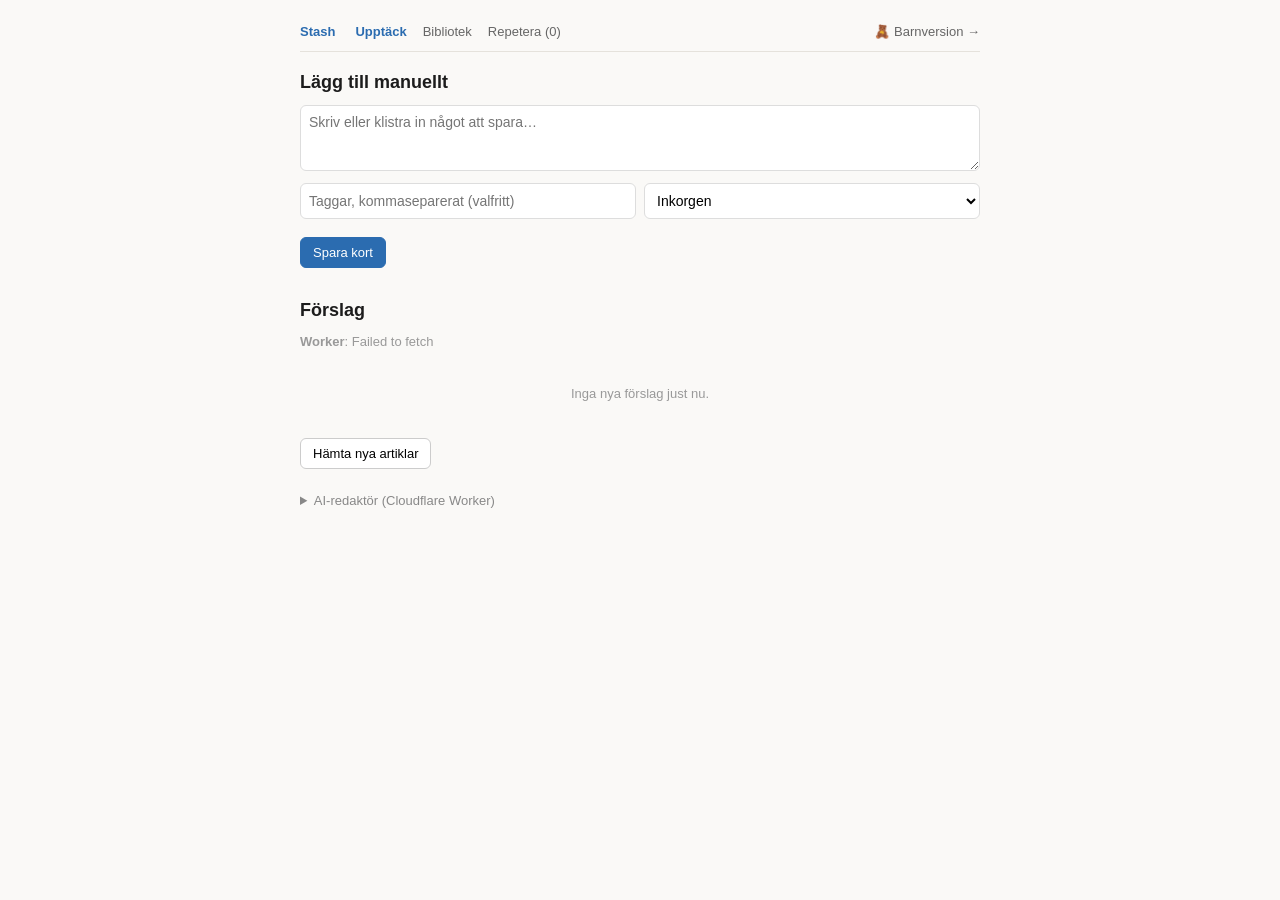
<file: index.html>
<!DOCTYPE html>
<html lang="sv">
<head>
  <meta charset="utf-8">
  <meta name="viewport" content="width=device-width, initial-scale=1">
  <title>Stash – Upptäck</title>
  <meta name="theme-color" content="#2b6cb0">
  <link rel="manifest" href="manifest.webmanifest">
  <link rel="icon" href="icons/icon128.png">
  <link rel="stylesheet" href="styles.css">
  <style>body { max-width: 680px; margin: 0 auto; padding: 24px 16px 60px; }</style>
</head>
<body>
  <nav class="nav">
    <span class="brand">Stash</span>
    <a href="index.html" class="active">Upptäck</a>
    <a href="library.html">Bibliotek</a>
    <a href="review.html">Repetera (<span id="due-count">0</span>)</a>
    <a href="barn.html" style="margin-left:auto;font-size:13px;">🧸 Barnversion →</a>
  </nav>

  <h1>Lägg till manuellt</h1>
  <textarea id="new-text" rows="3" placeholder="Skriv eller klistra in något att spara…"></textarea>
  <div class="row">
    <input type="text" id="new-tags" placeholder="Taggar, kommaseparerat (valfritt)">
    <select id="new-stash"></select>
  </div>
  <button class="primary" id="save-btn">Spara kort</button>

  <h1 style="margin-top:32px;">Förslag</h1>
  <p class="muted" id="suggestions-status" style="padding:0;text-align:left;">Laddar förslag…</p>
  <div id="suggestions-list"></div>
  <button id="refresh-btn">Hämta nya artiklar</button>

  <details style="margin-top:24px;">
    <summary style="cursor:pointer;color:#888;font-size:13px;">AI-redaktör (Cloudflare Worker)</summary>
    <p class="muted" style="text-align:left;padding:6px 0;">
      En AI söker fritt på nätet efter förvånande fakta från trovärdiga källor
      och skriver korta artiklar på svenska, via din egen Cloudflare Worker.
      Källorna kontrolleras mot sökresultaten. Se <code>worker/</code> och
      README.md i repot.
    </p>
    <div class="row">
      <input type="text" id="worker-url" placeholder="https://stash-proxy.ditt-namn.workers.dev">
      <button id="save-worker-url-btn">Spara</button>
    </div>

    <h2 style="font-size:13px;color:#888;margin:16px 0 4px;">Dina intressen</h2>
    <p class="muted" style="text-align:left;padding:0 0 6px;">
      Beskriv vad du gillar/ogillar – skickas med till AI:n varje gång.
      Dessutom lär sig förslagen automatiskt av vad du brukar spara
      respektive hoppa över.
    </p>
    <textarea id="preferences-text" rows="2" placeholder="T.ex. rymden, djurliv och historia – helst inte politik eller sport"></textarea>
    <button id="save-preferences-btn">Spara intressen</button>
  </details>

  <script src="storage.js"></script>
  <script src="discover.js"></script>
  <script src="speech.js"></script>
  <script src="swipe.js"></script>
  <script src="index.js"></script>
  <script>
    if ("serviceWorker" in navigator) {
      navigator.serviceWorker.register("service-worker.js").catch(() => {});
    }
  </script>
</body>
</html>
</file>
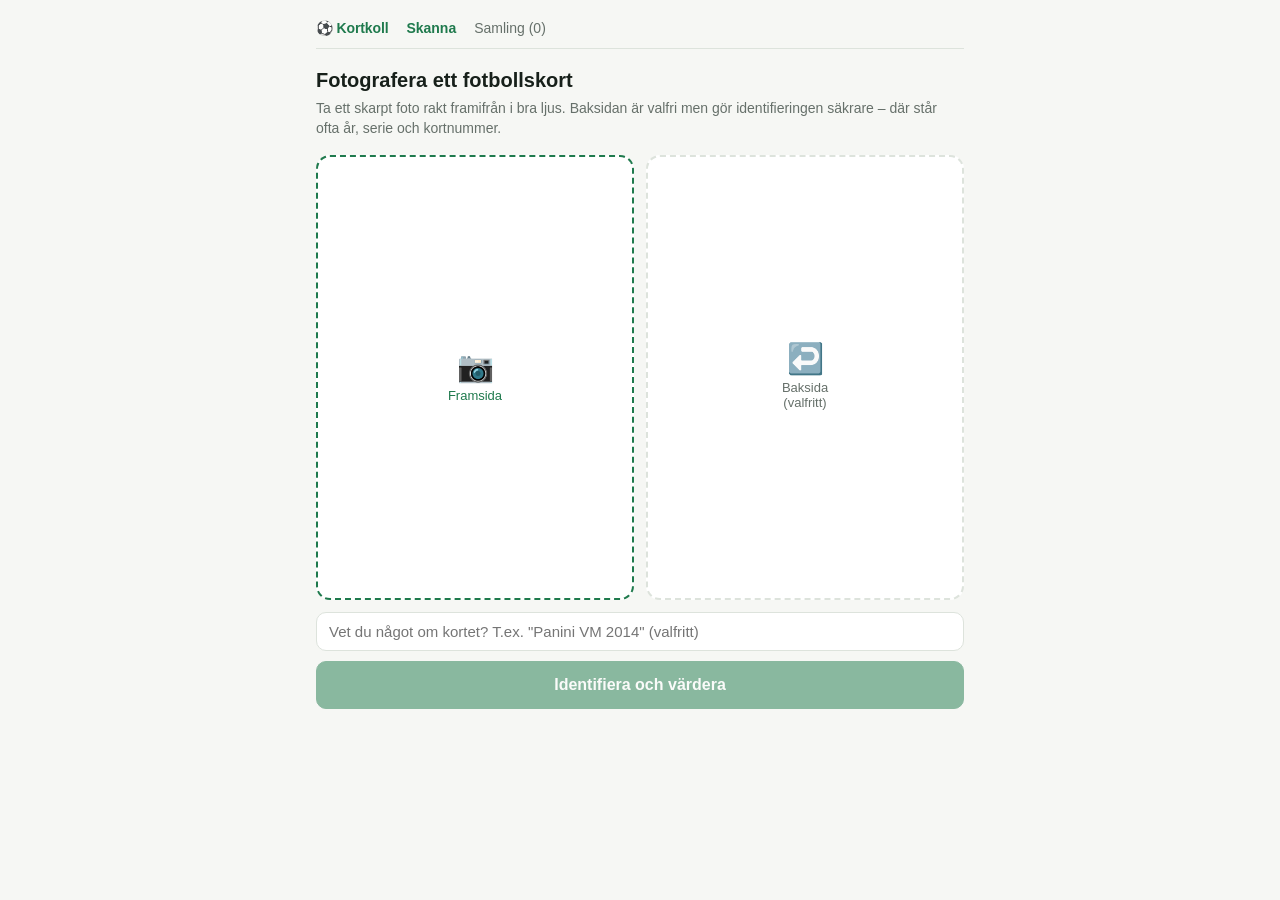
<file: kort/index.html>
<!DOCTYPE html>
<html lang="sv">
<head>
  <meta charset="utf-8">
  <meta name="viewport" content="width=device-width, initial-scale=1, viewport-fit=cover">
  <title>Kortkoll – skanna</title>
  <meta name="theme-color" content="#1f7a4d">
  <link rel="manifest" href="manifest.webmanifest">
  <link rel="icon" href="icons/icon128.png">
  <link rel="apple-touch-icon" href="icons/icon192.png">
  <link rel="stylesheet" href="kort.css">
</head>
<body>
  <nav class="nav">
    <span class="brand">⚽ Kortkoll</span>
    <a href="index.html" class="active">Skanna</a>
    <a href="samling.html">Samling (<span id="count">0</span>)</a>
  </nav>

  <h1>Fotografera ett fotbollskort</h1>
  <p class="lead">
    Ta ett skarpt foto rakt framifrån i bra ljus. Baksidan är valfri men
    gör identifieringen säkrare – där står ofta år, serie och kortnummer.
  </p>

  <div class="slots">
    <label class="slot required" id="slot-front">
      <span class="icon">📷</span>
      <span>Framsida</span>
      <input type="file" accept="image/*" capture="environment" id="front-input">
    </label>
    <label class="slot" id="slot-back">
      <span class="icon">↩️</span>
      <span>Baksida<br>(valfritt)</span>
      <input type="file" accept="image/*" capture="environment" id="back-input">
    </label>
  </div>

  <input type="text" id="note" maxlength="200" placeholder="Vet du något om kortet? T.ex. &quot;Panini VM 2014&quot; (valfritt)">

  <button class="primary big" id="scan-btn" disabled>Identifiera och värdera</button>

  <div class="status" id="status" role="status" aria-live="polite"></div>
  <div id="result"></div>

  <script src="kort.js"></script>
  <script>
    const state = { front: null, back: null, thumb: null, result: null };
    const scanBtn = document.getElementById("scan-btn");
    const statusEl = document.getElementById("status");
    const resultEl = document.getElementById("result");

    function setStatus(text, { error = false, busy = false } = {}) {
      statusEl.className = "status" + (error ? " error" : "");
      statusEl.replaceChildren(busy ? h("span", { class: "spinner" }) : "", text || "");
    }

    function setupSlot(side) {
      const slot = document.getElementById(`slot-${side}`);
      const input = document.getElementById(`${side}-input`);
      const original = [...slot.childNodes];

      function reset() {
        state[side] = null;
        if (side === "front") state.thumb = null;
        input.value = "";
        slot.classList.remove("filled");
        slot.replaceChildren(...original);
        scanBtn.disabled = !state.front;
      }

      input.addEventListener("change", async () => {
        const file = input.files && input.files[0];
        if (!file) return;
        try {
          setStatus("Förbereder bilden…", { busy: true });
          state[side] = await resizeImage(file, 1280, 0.85);
          if (side === "front") state.thumb = await resizeImage(file, 420, 0.75);
          setStatus("");
        } catch (err) {
          setStatus(err.message, { error: true });
          return;
        }
        slot.classList.add("filled");
        slot.replaceChildren(
          // input först: den ska vara labelns kontroll, inte ✕-knappen.
          input,
          h("img", { src: state[side], alt: side === "front" ? "Framsida" : "Baksida" }),
          h("button", { class: "clear", type: "button", "aria-label": "Ta bort bild", onclick: (e) => { e.preventDefault(); reset(); } }, "✕")
        );
        scanBtn.disabled = !state.front;
      });
    }

    setupSlot("front");
    setupSlot("back");

    scanBtn.addEventListener("click", async () => {
      if (!state.front) return;
      scanBtn.disabled = true;
      resultEl.replaceChildren();
      const started = Date.now();
      const tick = () => {
        const s = Math.round((Date.now() - started) / 1000);
        setStatus(`Läser kortet och letar efter sålda exemplar… ${Math.floor(s / 60)}:${String(s % 60).padStart(2, "0")}`, { busy: true });
      };
      tick();
      const timer = setInterval(tick, 1000);
      try {
        const images = [state.front, state.back].filter(Boolean);
        const data = await scanCard(images, document.getElementById("note").value.trim());
        state.result = data;
        setStatus("");
        showResult(data);
      } catch (err) {
        setStatus(`Det gick inte: ${err.message}`, { error: true });
      } finally {
        clearInterval(timer);
        scanBtn.disabled = !state.front;
      }
    });

    function showResult(data) {
      const view = renderResult({ ...data, thumb: state.thumb });
      const actions = h("div", { class: "actions" });
      if (data.card && data.card.isCard) {
        const saveBtn = h("button", { class: "primary", onclick: () => {
          try {
            addCard({ card: data.card, valuation: data.valuation, provider: data.provider, thumb: state.thumb });
            saveBtn.textContent = "Sparat ✓";
            saveBtn.disabled = true;
            updateCountBadge();
          } catch (err) {
            setStatus(err.message, { error: true });
          }
        } }, "Spara i samlingen");
        actions.append(saveBtn);
      }
      actions.append(h("button", { onclick: () => location.reload() }, "Skanna nytt kort"));
      resultEl.replaceChildren(view, actions);
      view.scrollIntoView({ behavior: "smooth", block: "start" });
    }

    updateCountBadge();
    registerServiceWorker();
  </script>
</body>
</html>
</file>
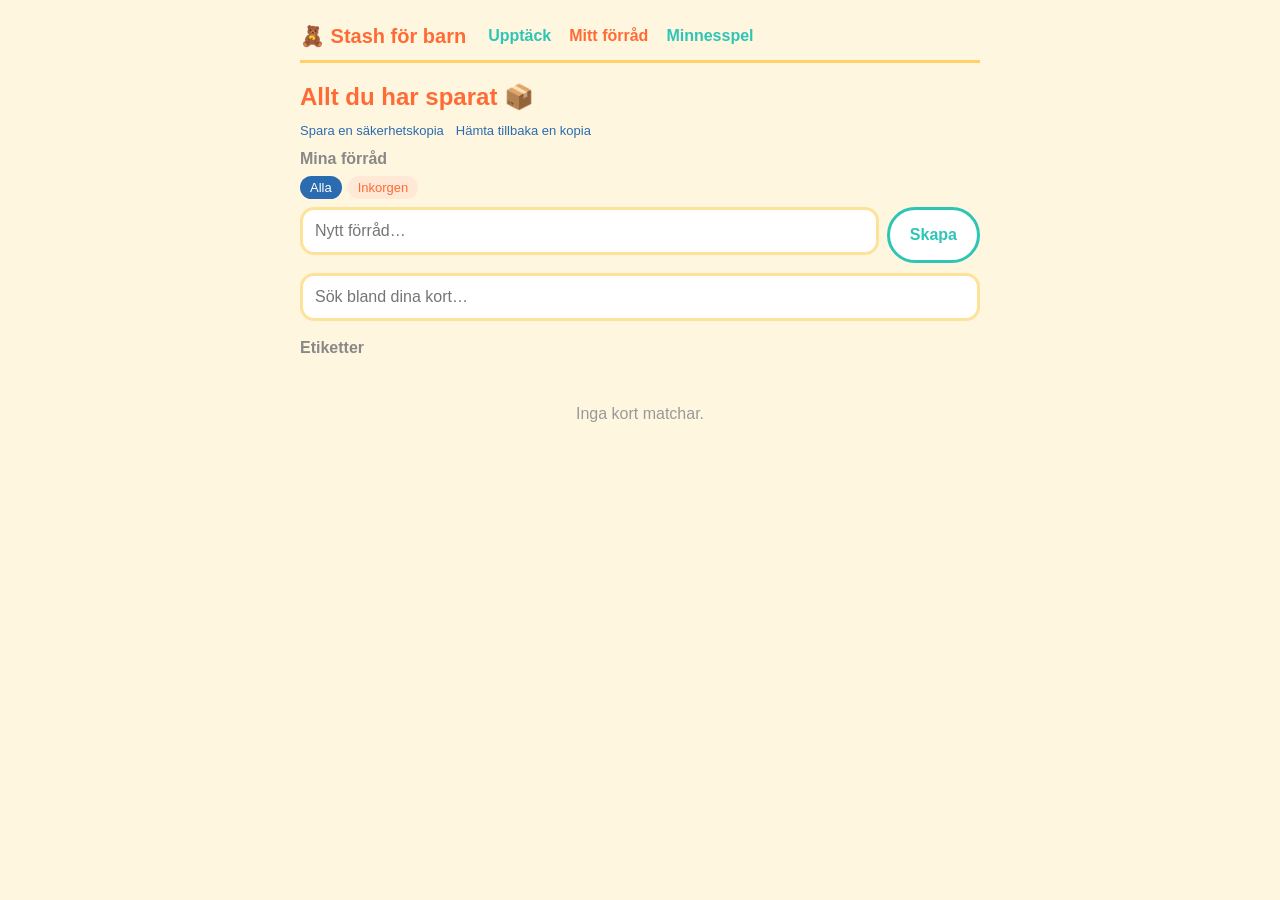
<file: barn-bibliotek.html>
<!DOCTYPE html>
<html lang="sv">
<head>
  <meta charset="utf-8">
  <meta name="viewport" content="width=device-width, initial-scale=1">
  <title>Stash för barn – Mitt förråd</title>
  <meta name="theme-color" content="#ff6b35">
  <link rel="manifest" href="manifest-barn.webmanifest">
  <link rel="icon" href="icons/icon-kid128.png">
  <link rel="stylesheet" href="styles.css">
  <link rel="stylesheet" href="kids.css">
  <style>body { max-width: 680px; margin: 0 auto; padding: 24px 16px; }</style>
</head>
<body>
  <nav class="nav">
    <span class="brand">🧸 Stash för barn</span>
    <a href="barn.html">Upptäck</a>
    <a href="barn-bibliotek.html" class="active">Mitt förråd</a>
    <a href="barn-repetera.html">Minnesspel</a>
  </nav>

  <h1>Allt du har sparat 📦</h1>
  <div class="links">
    <a href="#" id="export-btn">Spara en säkerhetskopia</a>
    <a href="#" id="import-btn">Hämta tillbaka en kopia</a>
    <input type="file" id="import-file" accept="application/json" hidden>
  </div>

  <h2 style="font-size:13px;color:#888;margin:0 0 6px;">Mina förråd</h2>
  <div id="stash-filters" class="tags" style="margin-bottom:8px;"></div>
  <div class="row">
    <input type="text" id="new-stash-name" placeholder="Nytt förråd…">
    <button id="add-stash-btn">Skapa</button>
  </div>

  <div class="row">
    <input type="text" id="search" placeholder="Sök bland dina kort…">
  </div>
  <h2 style="font-size:13px;color:#888;margin:0 0 6px;">Etiketter</h2>
  <div id="tag-filters" class="tags" style="margin-bottom:14px;"></div>

  <div id="list"></div>

  <script src="storage.js"></script>
  <script src="speech.js"></script>
  <script src="library.js"></script>
  <script>
    if ("serviceWorker" in navigator) {
      navigator.serviceWorker.register("service-worker.js").catch(() => {});
    }
  </script>
</body>
</html>
</file>
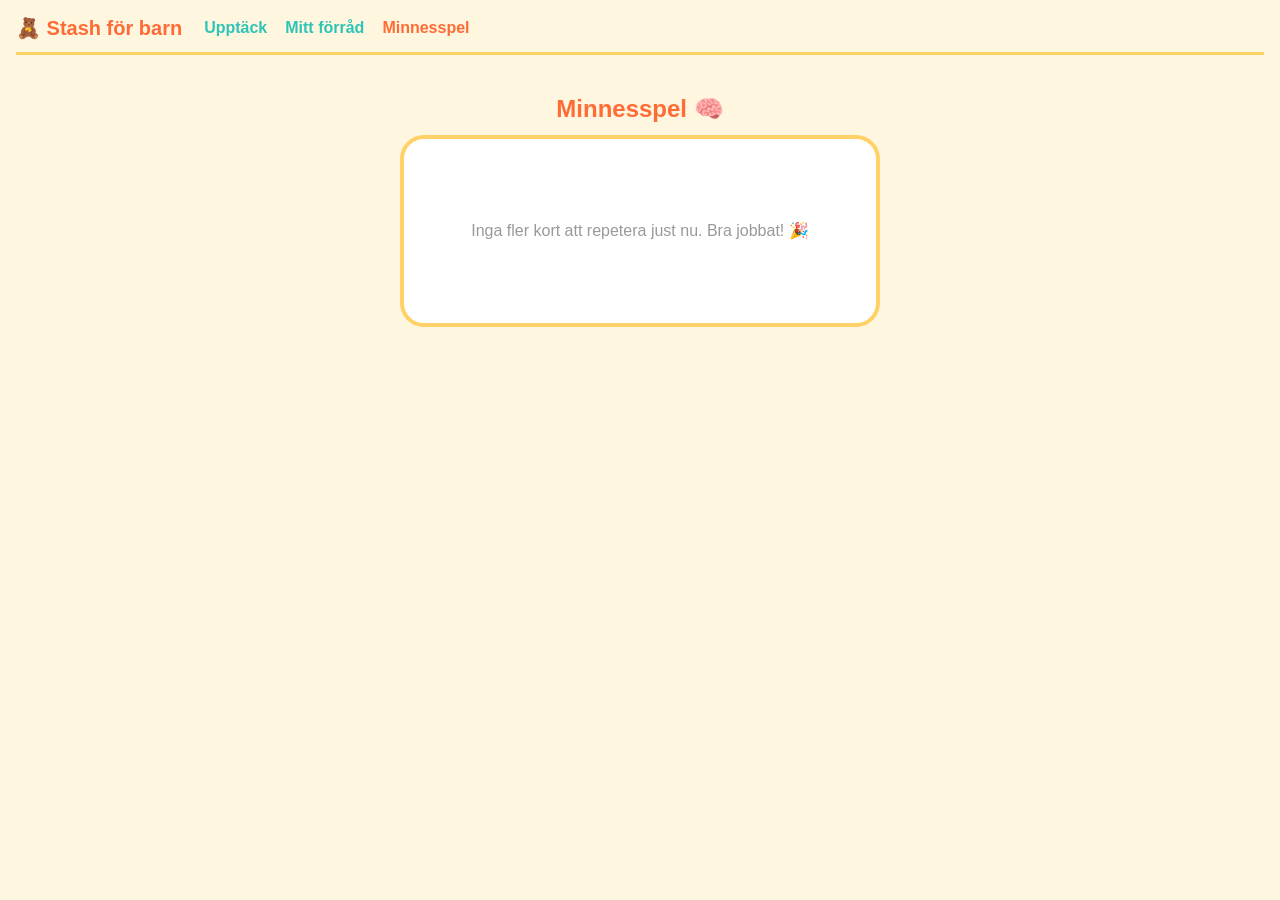
<file: barn-repetera.html>
<!DOCTYPE html>
<html lang="sv">
<head>
  <meta charset="utf-8">
  <meta name="viewport" content="width=device-width, initial-scale=1">
  <title>Stash för barn – Minnesspel</title>
  <meta name="theme-color" content="#ff6b35">
  <link rel="manifest" href="manifest-barn.webmanifest">
  <link rel="icon" href="icons/icon-kid128.png">
  <link rel="stylesheet" href="styles.css">
  <link rel="stylesheet" href="kids.css">
</head>
<body>
  <nav class="nav">
    <span class="brand">🧸 Stash för barn</span>
    <a href="barn.html">Upptäck</a>
    <a href="barn-bibliotek.html">Mitt förråd</a>
    <a href="barn-repetera.html" class="active">Minnesspel</a>
  </nav>

  <div class="review-box">
    <h1>Minnesspel 🧠</h1>
    <div class="progress" id="progress"></div>
    <div class="review-card" id="card-content">Laddar…</div>
    <div class="review-actions" id="actions"></div>
  </div>

  <script src="storage.js"></script>
  <script src="speech.js"></script>
  <script src="swipe.js"></script>
  <script src="review.js"></script>
  <script>
    if ("serviceWorker" in navigator) {
      navigator.serviceWorker.register("service-worker.js").catch(() => {});
    }
  </script>
</body>
</html>
</file>
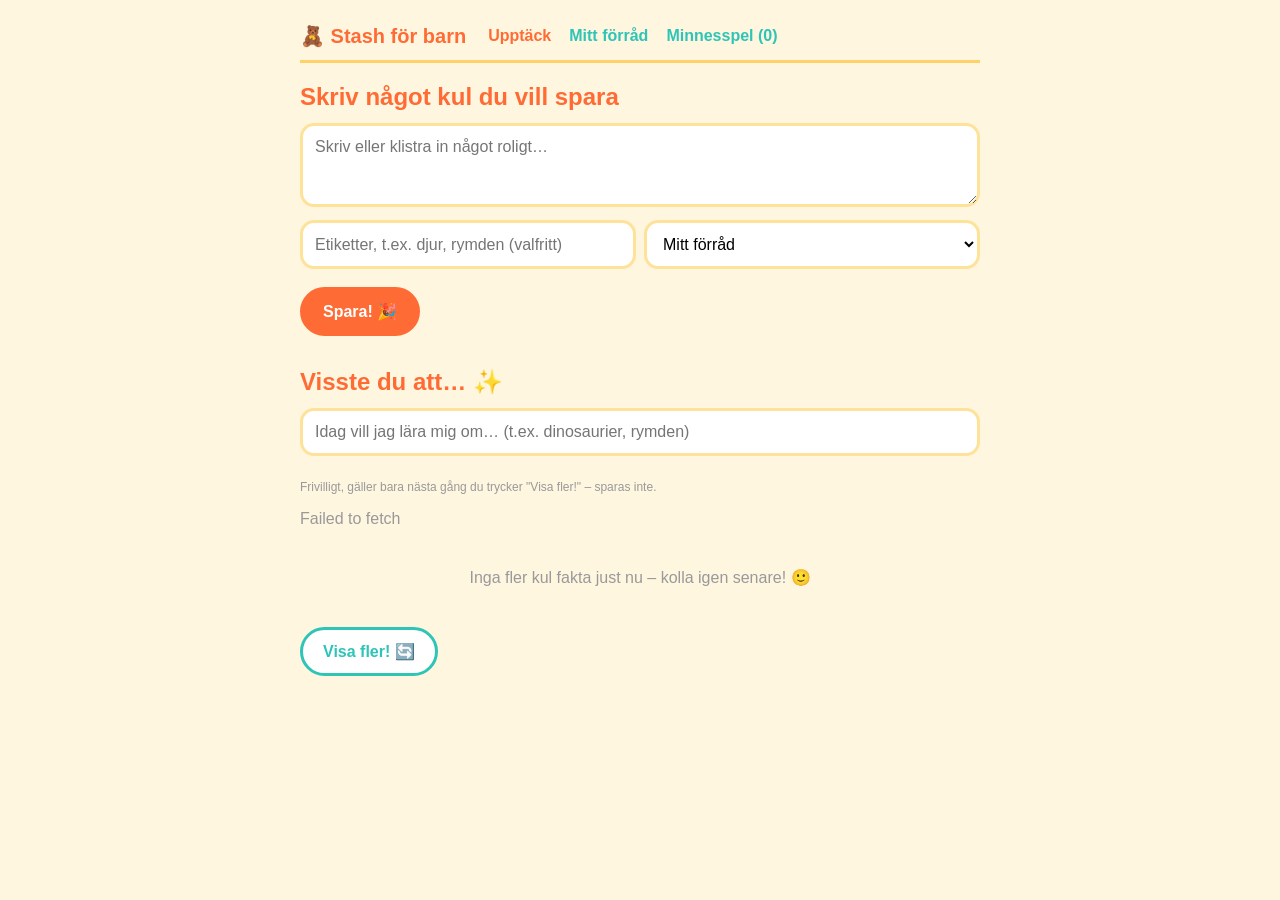
<file: barn.html>
<!DOCTYPE html>
<html lang="sv">
<head>
  <meta charset="utf-8">
  <meta name="viewport" content="width=device-width, initial-scale=1">
  <title>Stash för barn – Upptäck</title>
  <meta name="theme-color" content="#ff6b35">
  <link rel="manifest" href="manifest-barn.webmanifest">
  <link rel="icon" href="icons/icon-kid128.png">
  <link rel="stylesheet" href="styles.css">
  <link rel="stylesheet" href="kids.css">
  <style>body { max-width: 680px; margin: 0 auto; padding: 24px 16px 60px; }</style>
</head>
<body>
  <nav class="nav">
    <span class="brand">🧸 Stash för barn</span>
    <a href="barn.html" class="active">Upptäck</a>
    <a href="barn-bibliotek.html">Mitt förråd</a>
    <a href="barn-repetera.html">Minnesspel (<span id="due-count">0</span>)</a>
  </nav>

  <h1>Skriv något kul du vill spara</h1>
  <textarea id="new-text" rows="3" placeholder="Skriv eller klistra in något roligt…"></textarea>
  <div class="row">
    <input type="text" id="new-tags" placeholder="Etiketter, t.ex. djur, rymden (valfritt)">
    <select id="new-stash"></select>
  </div>
  <button class="primary" id="save-btn">Spara! 🎉</button>

  <h1 style="margin-top:32px;">Visste du att… ✨</h1>
  <div class="row">
    <input type="text" id="topic-hint" placeholder="Idag vill jag lära mig om… (t.ex. dinosaurier, rymden)" maxlength="80">
  </div>
  <p class="muted" style="padding:4px 0 0;text-align:left;font-size:12px;">Frivilligt, gäller bara nästa gång du trycker "Visa fler!" – sparas inte.</p>
  <p class="muted" id="suggestions-status" style="padding:0;text-align:left;">Letar efter kul fakta…</p>
  <div id="suggestions-list"></div>
  <button id="refresh-btn">Visa fler! 🔄</button>

  <script src="storage.js"></script>
  <script src="discover.js"></script>
  <script src="speech.js"></script>
  <script src="swipe.js"></script>
  <script src="barn.js"></script>
  <script>
    if ("serviceWorker" in navigator) {
      navigator.serviceWorker.register("service-worker.js").catch(() => {});
    }
  </script>
</body>
</html>
</file>
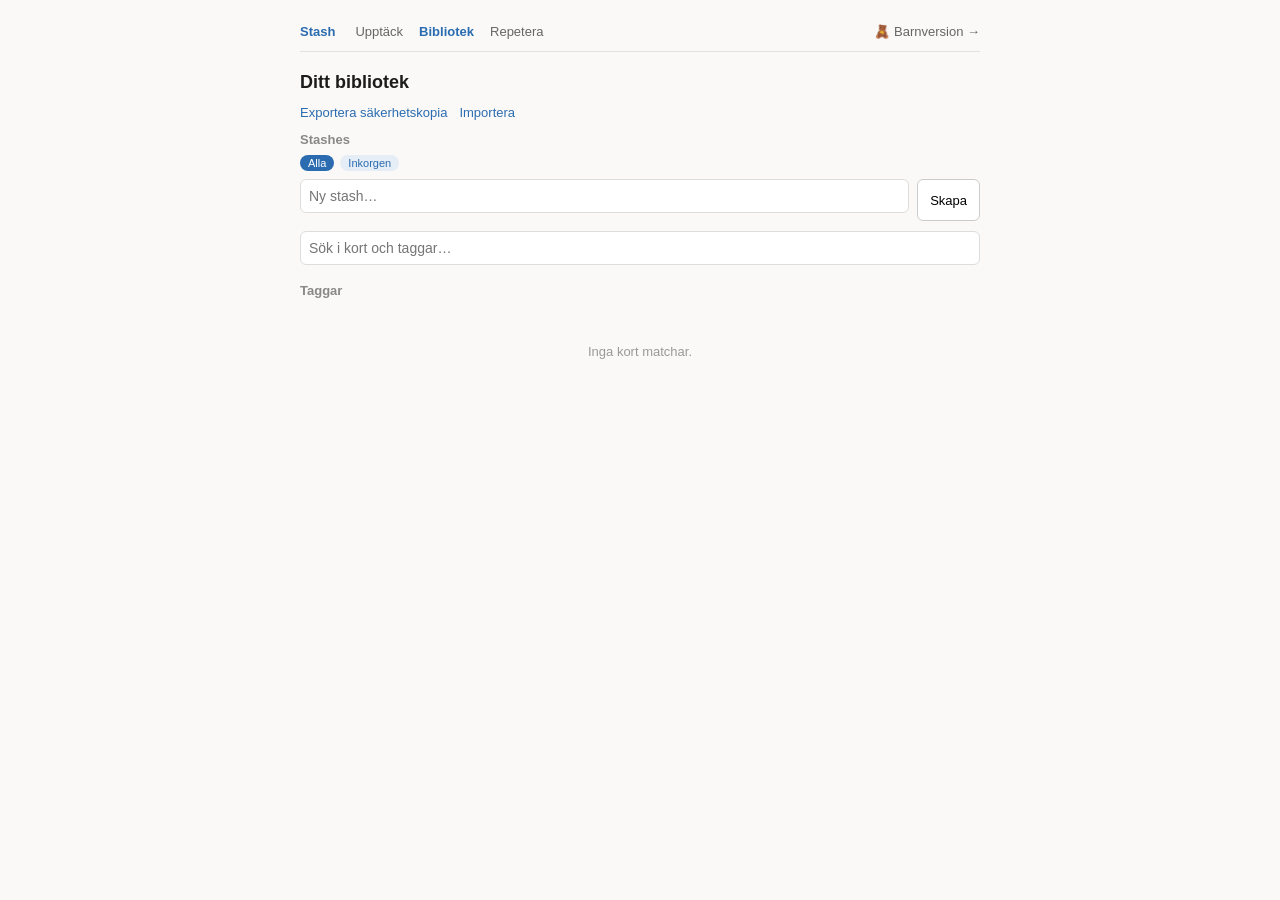
<file: library.html>
<!DOCTYPE html>
<html lang="sv">
<head>
  <meta charset="utf-8">
  <meta name="viewport" content="width=device-width, initial-scale=1">
  <title>Stash – Bibliotek</title>
  <meta name="theme-color" content="#2b6cb0">
  <link rel="manifest" href="manifest.webmanifest">
  <link rel="icon" href="icons/icon128.png">
  <link rel="stylesheet" href="styles.css">
  <style>body { max-width: 680px; margin: 0 auto; padding: 24px 16px; }</style>
</head>
<body>
  <nav class="nav">
    <span class="brand">Stash</span>
    <a href="index.html">Upptäck</a>
    <a href="library.html" class="active">Bibliotek</a>
    <a href="review.html">Repetera</a>
    <a href="barn-bibliotek.html" style="margin-left:auto;font-size:13px;">🧸 Barnversion →</a>
  </nav>

  <h1>Ditt bibliotek</h1>
  <div class="links">
    <a href="#" id="export-btn">Exportera säkerhetskopia</a>
    <a href="#" id="import-btn">Importera</a>
    <input type="file" id="import-file" accept="application/json" hidden>
  </div>

  <h2 style="font-size:13px;color:#888;margin:0 0 6px;">Stashes</h2>
  <div id="stash-filters" class="tags" style="margin-bottom:8px;"></div>
  <div class="row">
    <input type="text" id="new-stash-name" placeholder="Ny stash…">
    <button id="add-stash-btn">Skapa</button>
  </div>

  <div class="row">
    <input type="text" id="search" placeholder="Sök i kort och taggar…">
  </div>
  <h2 style="font-size:13px;color:#888;margin:0 0 6px;">Taggar</h2>
  <div id="tag-filters" class="tags" style="margin-bottom:14px;"></div>

  <div id="list"></div>

  <script src="storage.js"></script>
  <script src="speech.js"></script>
  <script src="library.js"></script>
  <script>
    if ("serviceWorker" in navigator) {
      navigator.serviceWorker.register("service-worker.js").catch(() => {});
    }
  </script>
</body>
</html>
</file>
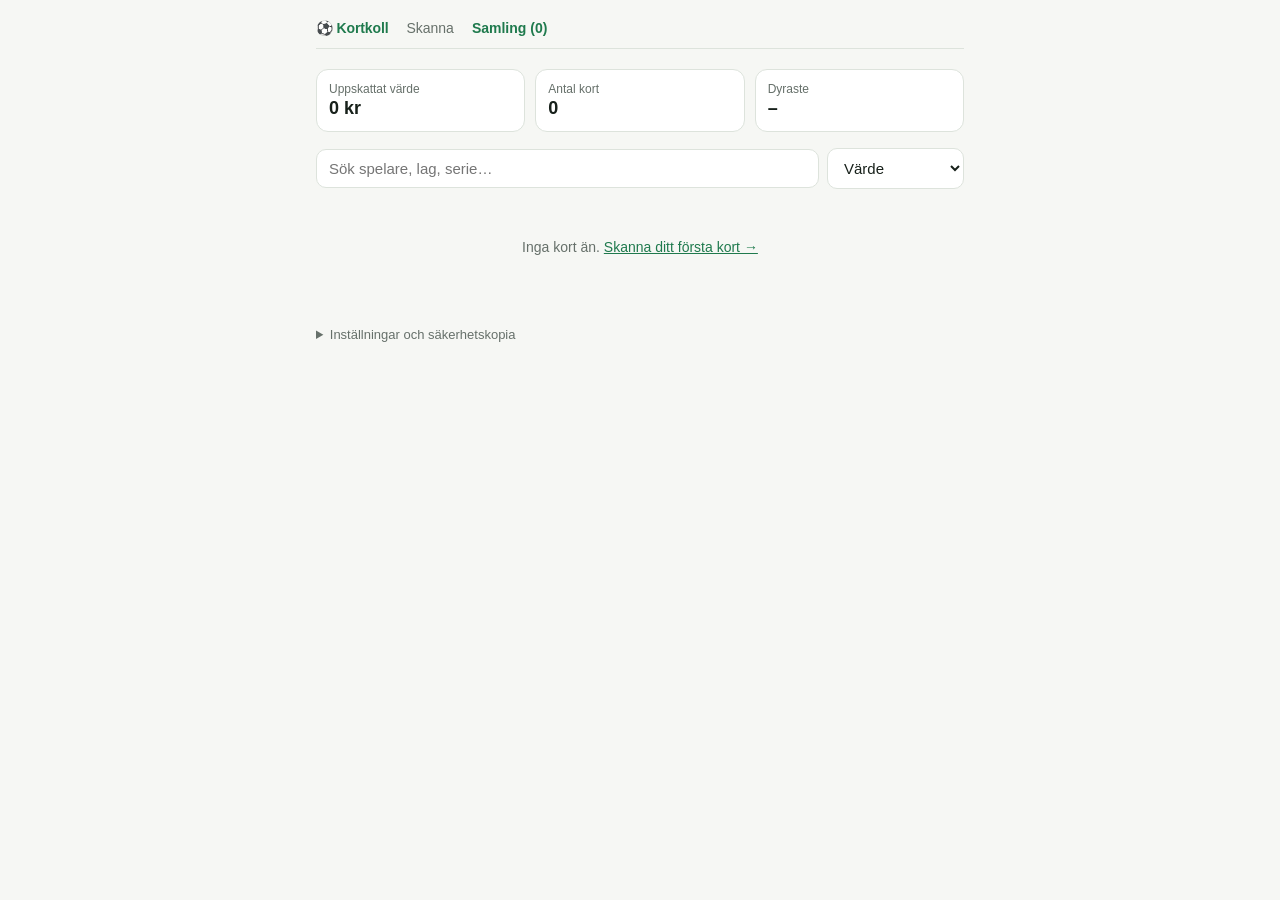
<file: kort/samling.html>
<!DOCTYPE html>
<html lang="sv">
<head>
  <meta charset="utf-8">
  <meta name="viewport" content="width=device-width, initial-scale=1, viewport-fit=cover">
  <title>Kortkoll – samling</title>
  <meta name="theme-color" content="#1f7a4d">
  <link rel="manifest" href="manifest.webmanifest">
  <link rel="icon" href="icons/icon128.png">
  <link rel="apple-touch-icon" href="icons/icon192.png">
  <link rel="stylesheet" href="kort.css">
</head>
<body>
  <nav class="nav">
    <span class="brand">⚽ Kortkoll</span>
    <a href="index.html">Skanna</a>
    <a href="samling.html" class="active">Samling (<span id="count">0</span>)</a>
  </nav>

  <div class="summary">
    <div class="stat"><div class="k">Uppskattat värde</div><div class="v" id="total">–</div></div>
    <div class="stat"><div class="k">Antal kort</div><div class="v" id="n">0</div></div>
    <div class="stat"><div class="k">Dyraste</div><div class="v" id="top">–</div></div>
  </div>

  <div class="toolbar">
    <input type="text" id="search" placeholder="Sök spelare, lag, serie…">
    <select id="sort" aria-label="Sortera">
      <option value="value">Värde</option>
      <option value="added">Senast tillagd</option>
      <option value="player">Spelare</option>
    </select>
  </div>

  <div class="collection" id="list"></div>

  <details class="settings">
    <summary>Inställningar och säkerhetskopia</summary>
    <p>
      Korten sparas bara i den här webbläsaren. Exportera då och då så
      du inte tappar samlingen om webbläsardata rensas.
    </p>
    <div class="actions">
      <button id="export-btn">Exportera (JSON)</button>
      <button id="import-btn">Importera…</button>
      <input type="file" id="import-input" accept="application/json,.json" hidden>
    </div>
    <p style="margin-top:18px;">
      Cloudflare Worker som analyserar korten (samma som Stash använder,
      se README.md):
    </p>
    <div class="row">
      <input type="text" id="worker-url" placeholder="https://din-worker.workers.dev">
      <button id="save-worker-btn">Spara</button>
    </div>
  </details>

  <dialog id="detail">
    <div class="close-row"><button id="close-btn" aria-label="Stäng">✕</button></div>
    <div class="dialog-body" id="detail-body"></div>
  </dialog>

  <script src="kort.js"></script>
  <script>
    const listEl = document.getElementById("list");
    const dialog = document.getElementById("detail");
    const detailBody = document.getElementById("detail-body");

    function matches(entry, q) {
      if (!q) return true;
      const c = entry.card || {};
      return [c.player, c.team, c.set, c.manufacturer, c.year, c.variant]
        .filter(Boolean)
        .join(" ")
        .toLowerCase()
        .includes(q);
    }

    function render() {
      const cards = getCards();
      const q = document.getElementById("search").value.trim().toLowerCase();
      const sort = document.getElementById("sort").value;
      const value = (e) => (e.valuation ? e.valuation.typical || 0 : 0);

      const total = cards.reduce((s, e) => s + value(e), 0);
      const top = cards.reduce((best, e) => (value(e) > value(best || {}) ? e : best), null);
      document.getElementById("total").textContent = sek(total);
      document.getElementById("n").textContent = String(cards.length);
      document.getElementById("top").textContent = top ? sek(value(top)) : "–";
      updateCountBadge();

      const shown = cards.filter((e) => matches(e, q));
      if (sort === "value") shown.sort((a, b) => value(b) - value(a));
      if (sort === "player") shown.sort((a, b) => cardTitle(a.card).localeCompare(cardTitle(b.card), "sv"));

      if (cards.length === 0) {
        listEl.replaceChildren(
          h("div", { class: "empty" }, "Inga kort än. ", h("a", { href: "index.html" }, "Skanna ditt första kort →"))
        );
        return;
      }
      if (shown.length === 0) {
        listEl.replaceChildren(h("div", { class: "empty" }, "Inga kort matchar sökningen."));
        return;
      }
      listEl.replaceChildren(
        ...shown.map((e) =>
          h(
            "button",
            { class: "item", onclick: () => openDetail(e.id) },
            h("img", { src: e.thumb || "", alt: "" }),
            h(
              "div",
              { class: "info" },
              h("div", { class: "name" }, cardTitle(e.card), e.card.rookie ? " · RC" : ""),
              h("div", { class: "meta" }, cardSubtitle(e.card) || "Serie okänd")
            ),
            h("div", { class: "val" }, e.valuation ? sek(e.valuation.typical) : "–")
          )
        )
      );
    }

    function openDetail(id) {
      const entry = getCards().find((c) => c.id === id);
      if (!entry) return;
      const status = h("div", { class: "status" });

      const revalueBtn = h("button", { class: "primary", onclick: async () => {
        revalueBtn.disabled = true;
        status.className = "status";
        status.replaceChildren(h("span", { class: "spinner" }), "Söker efter aktuella priser…");
        try {
          const data = await revalue(entry.card);
          if (!data.valuation) throw new Error("Ingen ny värdering kunde tas fram.");
          const history = [...(entry.history || []), { at: data.valuation.valuedAt, typical: data.valuation.typical }].slice(-20);
          updateCard(id, { valuation: data.valuation, provider: data.provider, notes: data.notes, history });
          render();
          openDetail(id);
        } catch (err) {
          status.className = "status error";
          status.replaceChildren(`Det gick inte: ${err.message}`);
          revalueBtn.disabled = false;
        }
      } }, "Värdera igen");

      const deleteBtn = h("button", { class: "danger", onclick: () => {
        if (!confirm(`Ta bort ${cardTitle(entry.card)} från samlingen?`)) return;
        deleteCard(id);
        dialog.close();
        render();
      } }, "Ta bort");

      const history = (entry.history || []).filter((x) => x.typical != null);
      const historyView =
        history.length > 1 &&
        h(
          "div",
          null,
          h("h2", null, "Värdehistorik"),
          h(
            "ul",
            { class: "comps" },
            history
              .slice()
              .reverse()
              .map((x) => h("li", null, h("span", null, new Date(x.at).toLocaleDateString("sv-SE")), h("span", { class: "price" }, sek(x.typical))))
          )
        );

      detailBody.replaceChildren(
        renderResult({ ...entry, notes: entry.notes }),
        historyView || "",
        h("div", { class: "actions" }, revalueBtn, deleteBtn),
        status,
        h("p", { class: "muted" }, `Tillagd ${new Date(entry.addedAt).toLocaleDateString("sv-SE")}`)
      );
      if (!dialog.open) dialog.showModal();
    }

    document.getElementById("close-btn").addEventListener("click", () => dialog.close());
    dialog.addEventListener("click", (e) => { if (e.target === dialog) dialog.close(); });
    document.getElementById("search").addEventListener("input", render);
    document.getElementById("sort").addEventListener("change", render);

    document.getElementById("export-btn").addEventListener("click", () => {
      const blob = new Blob([JSON.stringify({ app: "kortkoll", version: 1, cards: getCards() }, null, 1)], { type: "application/json" });
      const a = h("a", { href: URL.createObjectURL(blob), download: `kortkoll-${new Date().toISOString().slice(0, 10)}.json` });
      a.click();
      setTimeout(() => URL.revokeObjectURL(a.href), 1000);
    });

    const importInput = document.getElementById("import-input");
    document.getElementById("import-btn").addEventListener("click", () => importInput.click());
    importInput.addEventListener("change", async () => {
      const file = importInput.files && importInput.files[0];
      if (!file) return;
      try {
        const data = JSON.parse(await file.text());
        if (!data || !Array.isArray(data.cards)) throw new Error("Filen är ingen Kortkoll-export.");
        const existing = getCards();
        const ids = new Set(existing.map((c) => c.id));
        const added = data.cards.filter((c) => c && c.id && c.card && !ids.has(c.id));
        saveCards([...added, ...existing]);
        alert(`${added.length} kort importerades.`);
        render();
      } catch (err) {
        alert(`Importen misslyckades: ${err.message}`);
      } finally {
        importInput.value = "";
      }
    });

    const workerInput = document.getElementById("worker-url");
    workerInput.value = getWorkerUrl();
    document.getElementById("save-worker-btn").addEventListener("click", () => {
      setWorkerUrl(workerInput.value);
      workerInput.value = getWorkerUrl();
    });

    render();
    registerServiceWorker();
  </script>
</body>
</html>
</file>
<file: styles.css>
body {
  font-family: -apple-system, "Segoe UI", Roboto, sans-serif;
  color: #1c1c1c;
  background: #faf9f7;
  margin: 0;
  padding: 16px;
}

.nav {
  display: flex;
  align-items: center;
  gap: 16px;
  margin-bottom: 20px;
  padding-bottom: 12px;
  border-bottom: 1px solid #e5e2dc;
  font-size: 13px;
  flex-wrap: wrap;
}

.nav .brand {
  font-weight: 700;
  color: #2b6cb0;
  margin-right: 4px;
}

.nav a {
  color: #666;
  text-decoration: none;
}

.nav a.active {
  color: #2b6cb0;
  font-weight: 600;
}

h1 {
  font-size: 18px;
  margin: 0 0 12px;
}

.card {
  background: #fff;
  border: 1px solid #e5e2dc;
  border-radius: 10px;
  padding: 12px 14px;
  margin-bottom: 10px;
}

.card-text {
  font-size: 15px;
  line-height: 1.4;
  margin: 0 0 6px;
  white-space: pre-wrap;
}

.card-source {
  font-size: 12px;
  color: #888;
  display: block;
  overflow: hidden;
  text-overflow: ellipsis;
  white-space: nowrap;
}

.tags {
  margin-top: 8px;
  display: flex;
  flex-wrap: wrap;
  gap: 6px;
}

.tag {
  background: #f0ede6;
  color: #555;
  font-size: 11px;
  padding: 2px 8px;
  border-radius: 999px;
}

textarea, input[type="text"], select {
  width: 100%;
  box-sizing: border-box;
  font-family: inherit;
  font-size: 14px;
  padding: 8px;
  border: 1px solid #ddd;
  border-radius: 6px;
  margin-bottom: 8px;
  background: #fff;
}

.suggestion-card {
  overflow: hidden;
}

.suggestion-image {
  margin: -12px -14px 10px;
  width: calc(100% + 28px);
  height: 160px;
  object-fit: cover;
  display: block;
  background: #eee;
}

.suggestion-image-fallback {
  display: flex;
  align-items: center;
  justify-content: center;
  color: #fff;
  font-size: 40px;
  font-weight: 700;
  font-family: Georgia, "Times New Roman", serif;
}

.source-badge {
  color: #fff;
  font-weight: 600;
}

.stash-chip {
  background: #e5edf6;
  color: #2b6cb0;
}

.stash-row {
  display: flex;
  align-items: center;
  gap: 6px;
}

.stash-row .remove-stash {
  font-size: 10px;
  color: #b0342b;
  cursor: pointer;
  border: none;
  background: none;
  padding: 0 2px;
}

button {
  font-family: inherit;
  font-size: 13px;
  padding: 7px 12px;
  border-radius: 6px;
  border: 1px solid #ccc;
  background: #fff;
  cursor: pointer;
}

button.primary {
  background: #2b6cb0;
  color: #fff;
  border-color: #2b6cb0;
}

button.danger {
  color: #b0342b;
  border-color: #eecbc7;
}

.row {
  display: flex;
  gap: 8px;
  margin-bottom: 10px;
}

.muted {
  color: #999;
  font-size: 13px;
  text-align: center;
  padding: 24px 0;
  overflow-wrap: break-word;
}

.links {
  display: flex;
  gap: 12px;
  margin-bottom: 12px;
  font-size: 13px;
}

.links a {
  color: #2b6cb0;
  text-decoration: none;
}

.review-box {
  max-width: 480px;
  margin: 40px auto;
  text-align: center;
}

.review-card {
  background: #fff;
  border: 1px solid #e5e2dc;
  border-radius: 14px;
  padding: 32px 24px;
  font-size: 20px;
  line-height: 1.5;
  min-height: 120px;
  display: flex;
  align-items: center;
  justify-content: center;
}

.review-actions {
  margin-top: 20px;
  display: flex;
  gap: 12px;
  justify-content: center;
}

.progress {
  font-size: 13px;
  color: #888;
  margin-bottom: 12px;
}

/* "Idé"-kort, som i riktiga DeepStash: stor citat-typografi istället
   för en vanlig nyhetsingress. */
.idea-text {
  font-family: Georgia, "Times New Roman", serif;
  font-size: 19px;
  line-height: 1.45;
  margin: 10px 0 6px;
  padding-left: 20px;
  position: relative;
}

.idea-text::before {
  content: "\201C";
  position: absolute;
  left: -4px;
  top: -8px;
  font-size: 36px;
  font-family: Georgia, serif;
  color: #2b6cb0;
  opacity: 0.45;
}

.idea-byline {
  font-size: 12px;
  color: #999;
  margin: 0 0 4px;
}

/* Utfällbar artikel med källförteckning */
.article {
  margin: 8px 0 4px;
}

.article summary {
  cursor: pointer;
  font-size: 13px;
  color: #2b6cb0;
}

.article-body {
  font-size: 15px;
  line-height: 1.55;
  margin: 10px 0;
  white-space: pre-wrap;
}

.article-sources-label {
  font-size: 12px;
  font-weight: 600;
  color: #888;
  margin: 12px 0 4px;
}

.article-sources {
  font-size: 12px;
  margin: 0;
  padding-left: 20px;
  line-height: 1.6;
}

.article-sources a {
  color: #2b6cb0;
  word-break: break-word;
}

.review-card-inner {
  font-family: Georgia, "Times New Roman", serif;
}

/* Talsyntes-knapp ("speaker") */
.speaker-btn {
  width: 34px;
  height: 34px;
  min-width: 34px;
  border-radius: 50%;
  padding: 0;
  font-size: 15px;
  line-height: 1;
  display: inline-flex;
  align-items: center;
  justify-content: center;
}

.speaker-btn.speaking {
  background: #2b6cb0;
  color: #fff;
  border-color: #2b6cb0;
}

/* Svep-gest (dra kortet åt höger/vänster) */
.swipeable {
  position: relative;
  touch-action: pan-y;
  cursor: grab;
  user-select: none;
}

.swipeable:active {
  cursor: grabbing;
}

.swipe-hint {
  position: absolute;
  top: 14px;
  padding: 4px 10px;
  border-radius: 6px;
  font-weight: 700;
  font-size: 13px;
  opacity: 0;
  pointer-events: none;
  z-index: 2;
}

.swipe-hint-right {
  left: 14px;
  background: #1f8a4c;
  color: #fff;
  transform: rotate(-8deg);
}

.swipe-hint-left {
  right: 14px;
  background: #b0342b;
  color: #fff;
  transform: rotate(8deg);
}
</file>
<file: kort/kort.css>
/* Kortkoll – egen stil, samma enkla grund som Stash (styles.css). */

:root {
  --bg: #f6f7f4;
  --surface: #ffffff;
  --surface-2: #eef2ec;
  --text: #17201a;
  --muted: #66706a;
  --border: #dde3dc;
  --accent: #1f7a4d;
  --accent-ink: #ffffff;
  --accent-soft: #e2f1e8;
  --warn-bg: #fff6e0;
  --warn-ink: #7a5300;
  --danger: #b0342b;
  --gold: #b88a1b;
}

@media (prefers-color-scheme: dark) {
  :root {
    --bg: #0f1411;
    --surface: #171e1a;
    --surface-2: #1e2722;
    --text: #e6ece8;
    --muted: #93a099;
    --border: #2a3530;
    --accent: #3fb37a;
    --accent-ink: #08130d;
    --accent-soft: #1b3326;
    --warn-bg: #33290f;
    --warn-ink: #f0cf7a;
    --danger: #ef7d73;
    --gold: #e0b44a;
  }
}

* { box-sizing: border-box; }

body {
  font-family: -apple-system, "Segoe UI", Roboto, sans-serif;
  color: var(--text);
  background: var(--bg);
  margin: 0 auto;
  max-width: 680px;
  padding: 20px 16px 60px;
  -webkit-text-size-adjust: 100%;
}

a { color: var(--accent); }

.nav {
  display: flex;
  align-items: center;
  gap: 18px;
  margin-bottom: 20px;
  padding-bottom: 12px;
  border-bottom: 1px solid var(--border);
  font-size: 14px;
}
.nav .brand { font-weight: 800; color: var(--accent); letter-spacing: -0.01em; }
.nav a { color: var(--muted); text-decoration: none; }
.nav a.active { color: var(--accent); font-weight: 600; }

h1 { font-size: 20px; margin: 0 0 6px; }
h2 { font-size: 15px; margin: 22px 0 8px; }
.lead { color: var(--muted); font-size: 14px; margin: 0 0 16px; line-height: 1.45; }
.muted { color: var(--muted); font-size: 13px; }

/* Fotoplatser */
.slots { display: grid; grid-template-columns: 1fr 1fr; gap: 12px; margin-bottom: 12px; }
.slot {
  position: relative;
  display: flex;
  flex-direction: column;
  align-items: center;
  justify-content: center;
  gap: 6px;
  aspect-ratio: 5 / 7;
  border: 2px dashed var(--border);
  border-radius: 14px;
  background: var(--surface);
  color: var(--muted);
  font-size: 13px;
  text-align: center;
  padding: 10px;
  cursor: pointer;
  overflow: hidden;
}
.slot.required { border-color: var(--accent); color: var(--accent); }
.slot .icon { font-size: 30px; line-height: 1; }
.slot input { position: absolute; inset: 0; opacity: 0; cursor: pointer; }
.slot img { position: absolute; inset: 0; width: 100%; height: 100%; object-fit: cover; }
.slot.filled { border-style: solid; }
.slot .clear {
  position: absolute;
  top: 6px;
  right: 6px;
  z-index: 2;
  border: none;
  border-radius: 999px;
  width: 28px;
  height: 28px;
  background: rgba(0, 0, 0, 0.6);
  color: #fff;
  font-size: 15px;
  cursor: pointer;
}

input[type="text"], select {
  width: 100%;
  font: inherit;
  font-size: 15px;
  padding: 10px 12px;
  border: 1px solid var(--border);
  border-radius: 10px;
  background: var(--surface);
  color: var(--text);
  margin-bottom: 10px;
}

button {
  font: inherit;
  font-size: 14px;
  padding: 9px 14px;
  border-radius: 10px;
  border: 1px solid var(--border);
  background: var(--surface);
  color: var(--text);
  cursor: pointer;
}
button.primary {
  background: var(--accent);
  border-color: var(--accent);
  color: var(--accent-ink);
  font-weight: 600;
}
button.big { width: 100%; padding: 14px; font-size: 16px; }
button:disabled { opacity: 0.5; cursor: default; }
button.danger { color: var(--danger); }
.actions { display: flex; flex-wrap: wrap; gap: 8px; margin-top: 12px; }

.status { margin: 14px 0; font-size: 14px; color: var(--muted); }
.status.error { color: var(--danger); overflow-wrap: anywhere; }
.spinner {
  display: inline-block;
  width: 14px;
  height: 14px;
  margin-right: 6px;
  vertical-align: -2px;
  border: 2px solid var(--border);
  border-top-color: var(--accent);
  border-radius: 50%;
  animation: spin 0.8s linear infinite;
}
@keyframes spin { to { transform: rotate(360deg); } }

/* Resultat */
.result {
  background: var(--surface);
  border: 1px solid var(--border);
  border-radius: 14px;
  padding: 16px;
  margin-top: 16px;
}
.result-head { display: flex; gap: 14px; align-items: flex-start; }
.result-head img {
  width: 92px;
  aspect-ratio: 5 / 7;
  object-fit: cover;
  border-radius: 8px;
  flex: none;
  background: var(--surface-2);
}
.result-title { font-size: 19px; font-weight: 700; margin: 0 0 2px; overflow-wrap: anywhere; }
.result-sub { color: var(--muted); font-size: 14px; margin: 0 0 8px; overflow-wrap: anywhere; }

.badges { display: flex; flex-wrap: wrap; gap: 6px; }
.badge {
  font-size: 11px;
  font-weight: 600;
  padding: 3px 8px;
  border-radius: 999px;
  background: var(--surface-2);
  color: var(--muted);
}
.badge.rc { background: var(--accent-soft); color: var(--accent); }
.badge.gold { color: var(--gold); }

.value-box {
  margin: 16px 0 4px;
  padding: 14px;
  border-radius: 12px;
  background: var(--accent-soft);
}
.value-label { font-size: 12px; color: var(--muted); text-transform: uppercase; letter-spacing: 0.04em; }
.value-main { font-size: 28px; font-weight: 800; color: var(--accent); margin: 2px 0; font-variant-numeric: tabular-nums; }
.value-range { font-size: 14px; color: var(--muted); font-variant-numeric: tabular-nums; }
.value-flag {
  margin-top: 10px;
  font-size: 13px;
  padding: 8px 10px;
  border-radius: 8px;
  background: var(--warn-bg);
  color: var(--warn-ink);
}

dl.facts { display: grid; grid-template-columns: auto 1fr; gap: 6px 14px; margin: 14px 0 0; font-size: 14px; }
dl.facts dt { color: var(--muted); }
dl.facts dd { margin: 0; overflow-wrap: anywhere; }

.para { font-size: 14px; line-height: 1.5; margin: 10px 0 0; }

.comps { list-style: none; padding: 0; margin: 6px 0 0; font-size: 13px; }
.comps li { padding: 8px 0; border-top: 1px solid var(--border); display: flex; gap: 10px; justify-content: space-between; }
.comps a { overflow-wrap: anywhere; }
.comps .price { font-weight: 600; white-space: nowrap; font-variant-numeric: tabular-nums; }

.notes { margin-top: 12px; font-size: 12px; color: var(--muted); }
.notes div { overflow-wrap: anywhere; }

/* Samling */
.summary {
  display: grid;
  grid-template-columns: repeat(3, 1fr);
  gap: 10px;
  margin-bottom: 16px;
}
.stat { background: var(--surface); border: 1px solid var(--border); border-radius: 12px; padding: 12px; }
.stat .k { font-size: 12px; color: var(--muted); }
.stat .v { font-size: 18px; font-weight: 700; margin-top: 2px; font-variant-numeric: tabular-nums; overflow-wrap: anywhere; }

.toolbar { display: flex; gap: 8px; align-items: center; margin-bottom: 10px; }
.toolbar input, .toolbar select { margin: 0; }
.toolbar select { width: auto; }

.collection { display: flex; flex-direction: column; gap: 8px; }
.item {
  display: flex;
  align-items: center;
  gap: 12px;
  background: var(--surface);
  border: 1px solid var(--border);
  border-radius: 12px;
  padding: 10px;
  cursor: pointer;
  text-align: left;
  width: 100%;
}
.item img { width: 46px; aspect-ratio: 5 / 7; object-fit: cover; border-radius: 5px; flex: none; background: var(--surface-2); }
.item .info { flex: 1; min-width: 0; }
.item .name { font-weight: 600; font-size: 15px; white-space: nowrap; overflow: hidden; text-overflow: ellipsis; }
.item .meta { font-size: 12px; color: var(--muted); white-space: nowrap; overflow: hidden; text-overflow: ellipsis; }
.item .val { font-weight: 700; color: var(--accent); white-space: nowrap; font-variant-numeric: tabular-nums; }

.empty { text-align: center; color: var(--muted); padding: 40px 10px; font-size: 14px; }

details.settings { margin-top: 32px; font-size: 13px; color: var(--muted); }
details.settings summary { cursor: pointer; }
details.settings .row { display: flex; gap: 8px; margin-top: 8px; }
details.settings .row input { margin: 0; }

dialog {
  border: none;
  border-radius: 16px;
  padding: 0;
  width: min(640px, calc(100vw - 24px));
  max-height: calc(100dvh - 24px);
  background: var(--bg);
  color: var(--text);
}
dialog::backdrop { background: rgba(0, 0, 0, 0.5); }
dialog .dialog-body { padding: 4px 16px 16px; }
dialog .close-row { display: flex; justify-content: flex-end; padding: 10px 12px 0; }

@media (max-width: 420px) {
  .summary { grid-template-columns: 1fr 1fr; }
  .summary .stat:first-child { grid-column: 1 / -1; }
}
</file>
<file: kids.css>
/* Lekfull stil för barnsidorna (barn.html, barn-bibliotek.html,
   barn-repetera.html). Laddas EFTER styles.css och skriver bara över
   det som behöver kännas roligare/större/tydligare för 8–12-åringar –
   all grundfunktionalitet och alla klassnamn är desamma som i
   vuxenversionen. */

body {
  font-family: "Comic Sans MS", "Chalkboard SE", "Baloo 2", -apple-system, sans-serif;
  background: #fff6e0;
  font-size: 17px;
}

.nav {
  border-bottom: 3px solid #ffd166;
  font-size: 16px;
  gap: 18px;
}

.nav .brand {
  color: #ff6b35;
  font-size: 20px;
}

.nav a {
  color: #2ec4b6;
  font-weight: 700;
}

.nav a.active {
  color: #ff6b35;
}

h1 {
  font-size: 24px;
  color: #ff6b35;
}

h2 {
  font-size: 16px !important;
}

.card {
  border: 3px solid #ffe29a;
  border-radius: 20px;
  padding: 16px 18px;
}

.card-text {
  font-size: 18px;
}

.idea-text {
  font-family: "Comic Sans MS", "Chalkboard SE", "Baloo 2", -apple-system, sans-serif;
  font-size: 22px;
  color: #2b2b2b;
}

.idea-text::before {
  color: #ff6b35;
  opacity: 0.6;
}

.idea-byline {
  font-size: 14px;
}

.suggestion-image {
  border-radius: 20px 20px 0 0;
}

.suggestion-image-fallback {
  font-family: "Comic Sans MS", "Chalkboard SE", "Baloo 2", -apple-system, sans-serif;
}

.source-badge {
  font-size: 13px;
  padding: 4px 12px;
  border-radius: 999px;
}

/* Utfällbar artikel med källförteckning */
.article summary {
  font-size: 15px;
  font-weight: 700;
  color: #2ec4b6;
}

.article-body {
  font-size: 16px;
  line-height: 1.6;
}

.article-sources-label {
  font-size: 13px;
  color: #ff6b35;
  font-weight: 700;
}

.article-sources {
  font-size: 13px;
}

button {
  font-family: inherit;
  font-size: 16px;
  font-weight: 700;
  padding: 12px 20px;
  border-radius: 999px;
  border: 3px solid #2ec4b6;
  color: #2ec4b6;
  background: #fff;
  min-height: 48px;
}

button.primary {
  background: #ff6b35;
  color: #fff;
  border-color: #ff6b35;
}

button.danger {
  background: #fff;
  color: #ff5a5f;
  border-color: #ff5a5f;
}

.speaker-btn {
  width: 48px;
  height: 48px;
  min-width: 48px;
  font-size: 20px;
  border-color: #ffb703;
  color: #ffb703;
}

.speaker-btn.speaking {
  background: #ffb703;
  color: #fff;
  border-color: #ffb703;
}

textarea, input[type="text"], select {
  font-size: 16px;
  border: 3px solid #ffe29a;
  border-radius: 14px;
  padding: 12px;
}

.tag {
  background: #d4f5f1;
  color: #15847a;
  font-size: 13px;
  padding: 4px 10px;
}

.stash-chip {
  background: #ffe8d6;
  color: #ff6b35;
}

.review-card {
  border: 4px solid #ffd166;
  border-radius: 24px;
  font-size: 24px;
}

.review-card-inner {
  font-family: "Comic Sans MS", "Chalkboard SE", "Baloo 2", -apple-system, sans-serif;
}

.muted {
  font-size: 16px;
}
</file>
